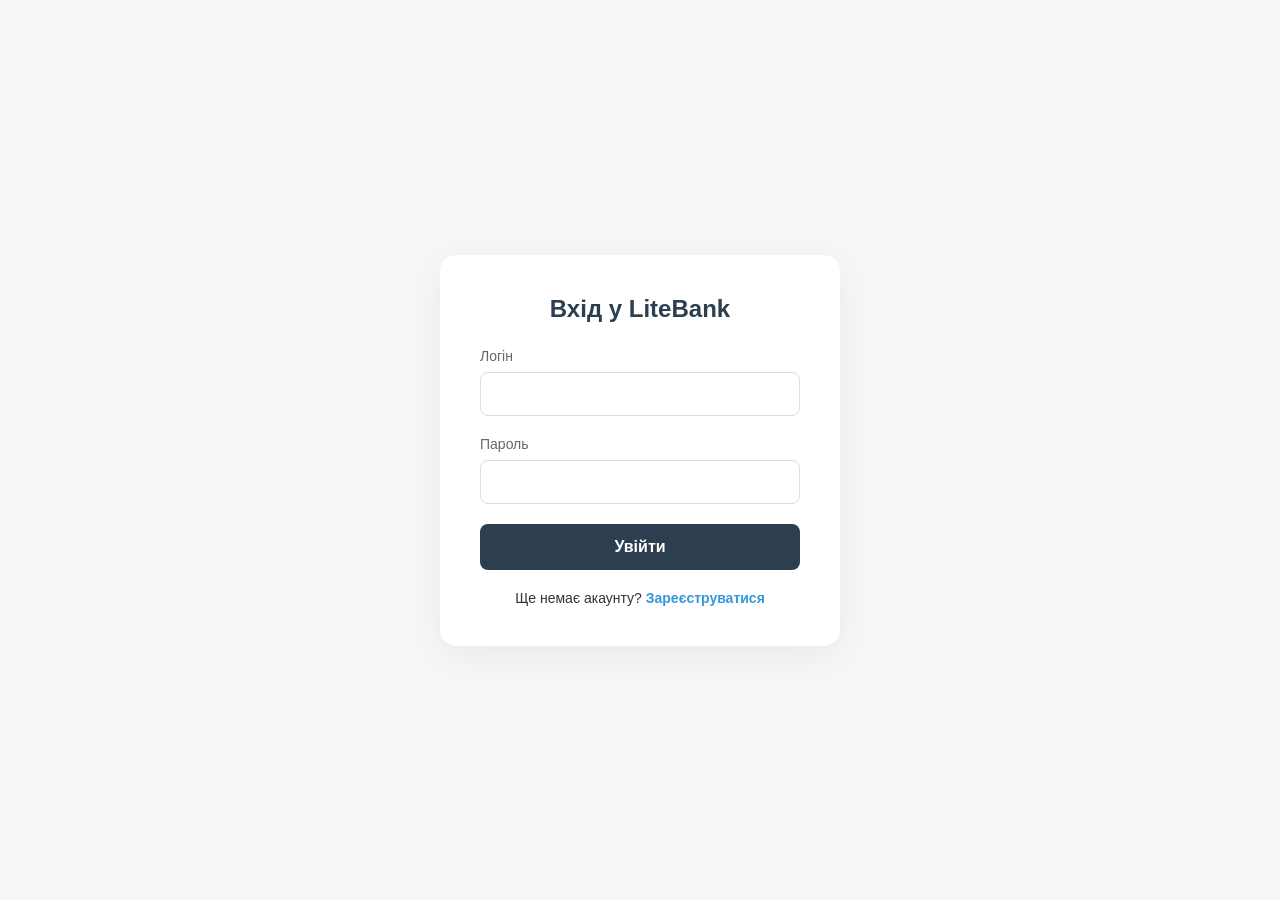
<file: Front/index.html>
<!DOCTYPE html>
<html lang="uk">
<head>
    <meta charset="UTF-8">
    <meta name="viewport" content="width=device-width, initial-scale=1.0">
    <title>LiteBank Web</title>
    <link rel="stylesheet" href="css/style.css">
</head>
<body>
    <div id="app">
        <div id="auth-view" class="view-container active">
            <div class="auth-box">
                <h1 id="auth-title">Вхід у LiteBank</h1>
                <div id="alert-box" class="alert hidden"></div>
                <form id="auth-form">
                    <div class="input-group">
                        <label for="username">Логін</label>
                        <input type="text" id="username" required autocomplete="off">
                    </div>
                    <div class="input-group">
                        <label for="password">Пароль</label>
                        <input type="password" id="password" required>
                    </div>
                    <button type="submit" id="auth-submit-btn">Увійти</button>
                </form>
                <p class="toggle-text">
                    <span id="auth-toggle-msg">Ще немає акаунту?</span> 
                    <a href="#" id="auth-toggle-link">Зареєструватися</a>
                </p>
            </div>
        </div>

        <div id="dashboard-view" class="view-container hidden">
            <nav class="navbar">
                <div class="nav-brand">LiteBank <span>Web</span></div>
                <div class="nav-controls">
                    <span id="user-greeting" class="user-greeting"></span>
                    <button id="logout-btn" class="btn-outline">Вийти</button>
                </div>
            </nav>
            
            <main class="dashboard-content">
                <div class="carousel-wrapper">
                    <button id="prev-slide" class="carousel-nav-btn">&lt;</button>
                    <div id="carousel-content" class="carousel-content">
                        <p class="text-muted" style="text-align: center; margin-top: 50px;">Завантаження...</p>
                    </div>
                    <button id="next-slide" class="carousel-nav-btn">&gt;</button>
                </div>
                <div id="carousel-dots" class="carousel-dots"></div>
            </main>
        </div>
    </div>

    <div id="card-modal" class="modal hidden">
        <div class="modal-content">
            <div class="modal-header">
                <h3>Керування карткою</h3>
                <button id="close-modal-btn" class="close-btn">&times;</button>
            </div>
            <div id="card-modal-body">
                </div>
        </div>
    </div>

    <div id="transfer-modal" class="modal hidden">
        <div class="modal-content">
            <div class="modal-header">
                <h3>Переказ за IBAN</h3>
                <button id="close-transfer-btn" class="close-btn">&times;</button>
            </div>
            
            <div id="transfer-alert" class="alert hidden"></div>

            <form id="transfer-form">
                <input type="hidden" id="transfer-from-iban">
                
                <div class="input-group">
                    <label>З рахунку</label>
                    <input type="text" id="transfer-from-display" disabled style="background-color: #f8f9fa; color: #888;">
                </div>
                
                <div class="input-group">
                    <label>IBAN отримувача</label>
                    <input type="text" id="transfer-to-iban" required placeholder="UA000000000000000000000000000" maxlength="29" autocomplete="off">
                </div>
                
                <div class="input-group">
                    <label>Сума (UAH)</label>
                    <input type="number" step="0.01" min="1" id="transfer-amount" required placeholder="100.00">
                </div>
                
                <button type="submit" id="transfer-submit-btn" class="btn-primary" style="margin-top: 10px;">Відправити гроші</button>
            </form>
        </div>
    </div>

    <script type="module" src="js/app.js"></script>
</body>
</html>
</file>
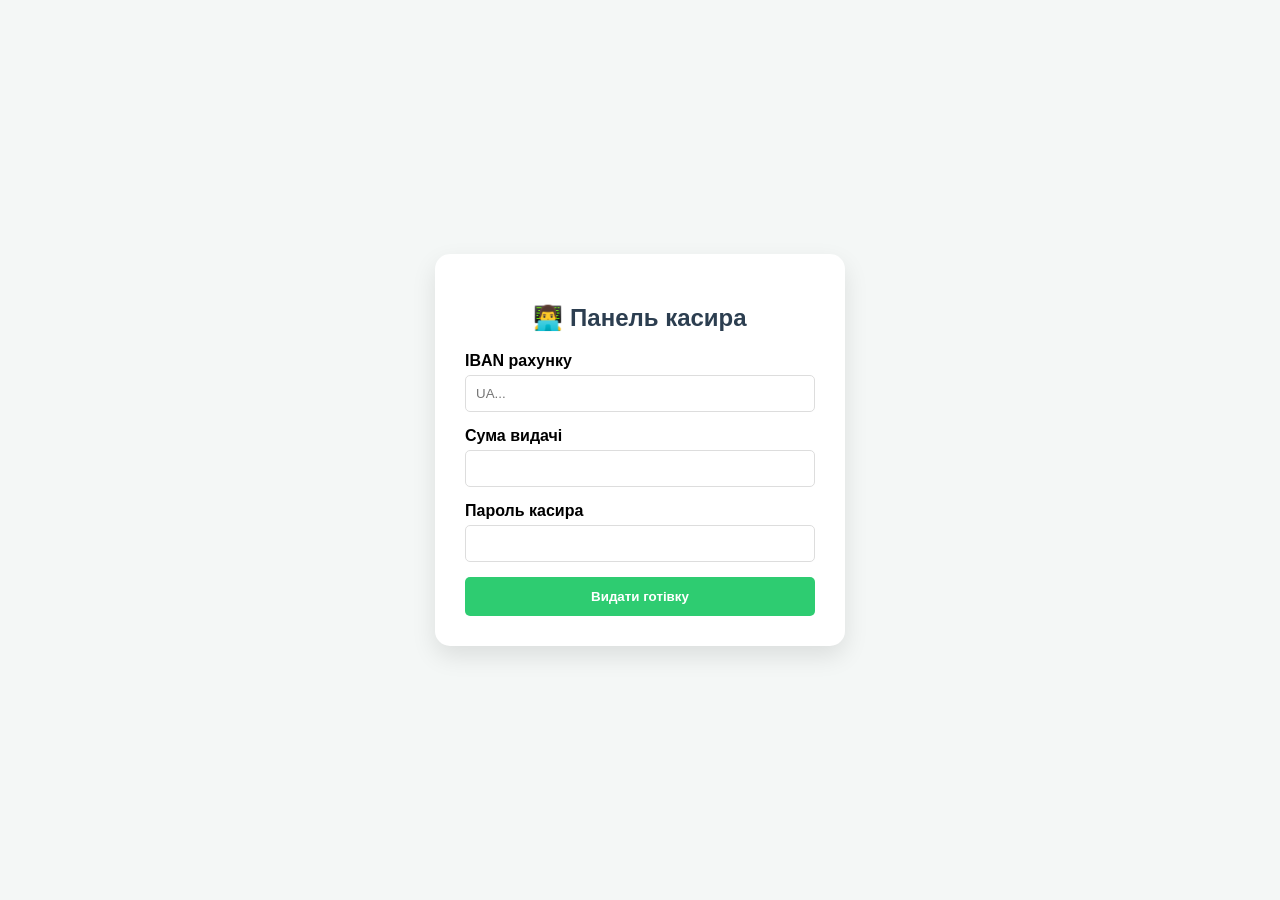
<file: Front/cashier.html>
<!DOCTYPE html>
<html lang="uk">
<head>
    <meta charset="UTF-8">
    <title>LiteBank | Cashier Panel</title>
    <style>
        :root { --primary-color: #2c3e50; --success-color: #2ecc71; --error-color: #e74c3c; }
        body { font-family: sans-serif; background: #f4f7f6; display: flex; justify-content: center; align-items: center; height: 100vh; margin: 0; }
        .box { background: white; padding: 30px; border-radius: 15px; box-shadow: 0 10px 25px rgba(0,0,0,0.1); width: 350px; }
        h2 { text-align: center; color: var(--primary-color); }
        .input-group { margin: 15px 0; }
        label { display: block; margin-bottom: 5px; font-weight: bold; }
        input { width: 100%; padding: 10px; border: 1px solid #ddd; border-radius: 5px; box-sizing: border-box; }
        button { width: 100%; padding: 12px; background: var(--success-color); color: white; border: none; border-radius: 5px; font-weight: bold; cursor: pointer; }
        .alert { padding: 10px; margin-top: 15px; border-radius: 5px; text-align: center; display: none; }
    </style>
</head>
<body>

<div class="box">
    <h2>👨‍💻 Панель касира</h2>
    <div id="alert" class="alert"></div>
    <form id="cashier-form">
        <div class="input-group">
            <label>IBAN рахунку</label>
            <input type="text" id="iban" required placeholder="UA...">
        </div>
        <div class="input-group">
            <label>Сума видачі</label>
            <input type="number" step="0.01" id="amount" required>
        </div>
        <div class="input-group">
            <label>Пароль касира</label>
            <input type="password" id="password" required>
        </div>
        <button type="submit">Видати готівку</button>
    </form>
</div>

<script>
    document.getElementById('cashier-form').addEventListener('submit', async (e) => {
        e.preventDefault();
        const alertBox = document.getElementById('alert');
        const payload = {
            iban: document.getElementById('iban').value,
            amount: parseFloat(document.getElementById('amount').value),
            cashier_password: document.getElementById('password').value
        };

        try {
            // Звертаємось на твій Transaction API (порт 8000)
            const response = await fetch('http://localhost:8003/cash_desk_withdrawal', {
                method: 'POST',
                headers: { 'Content-Type': 'application/json' },
                body: JSON.stringify(payload)
            });
            
            const data = await response.json();
            if (!response.ok) throw new Error(data.detail);

            alertBox.textContent = "✅ Видано: " + payload.amount + " UAH";
            alertBox.style.display = "block";
            alertBox.style.background = "#e8f8f5";
            alertBox.style.color = "#2ecc71";
            document.getElementById('cashier-form').reset();
        } catch (err) {
            alertBox.textContent = "❌ " + err.message;
            alertBox.style.display = "block";
            alertBox.style.background = "#fdecea";
            alertBox.style.color = "#e74c3c";
        }
    });
</script>

</body>
</html>
</file>
<file: Front/css/style.css>
:root {
    --bg-color: #f4f7f6;
    --primary-color: #2c3e50;
    --accent-color: #3498db;
    --text-color: #333;
    --error-color: #e74c3c;
    --success-color: #2ecc71;
    --warning-color: #f39c12;
    --border-radius: 16px;
}

* { box-sizing: border-box; margin: 0; padding: 0; font-family: 'Segoe UI', Tahoma, Geneva, Verdana, sans-serif; }
body { background-color: var(--bg-color); color: var(--text-color); display: flex; justify-content: center; align-items: center; min-height: 100vh; }
#app { width: 100%; max-width: 800px; padding: 20px; } /* Зробив вужчим для "мобільного" вигляду */
.view-container { display: none; }
.view-container.active { display: block; animation: fadeIn 0.4s ease-in-out; }

/* Авторизація */
.auth-box { max-width: 400px; margin: 0 auto; background: white; padding: 40px; border-radius: var(--border-radius); box-shadow: 0 10px 30px rgba(0,0,0,0.05); }
.auth-box h1 { text-align: center; margin-bottom: 25px; color: var(--primary-color); font-size: 24px; }
.input-group { margin-bottom: 20px; }
.input-group label { display: block; margin-bottom: 8px; font-weight: 500; font-size: 14px; color: #666; }
.input-group input { width: 100%; padding: 12px; border: 1px solid #ddd; border-radius: 8px; font-size: 16px; outline: none; transition: border 0.3s; }
.input-group input:focus { border-color: var(--accent-color); }

/* Кнопки */
button { width: 100%; padding: 14px; background-color: var(--primary-color); color: white; border: none; border-radius: 8px; font-size: 16px; font-weight: 600; cursor: pointer; transition: background 0.3s; }
button:hover { background-color: #1a252f; }
button:disabled { opacity: 0.6; cursor: not-allowed; }
.btn-primary { background-color: var(--primary-color); color: white; border: none; padding: 12px 24px; border-radius: 8px; cursor: pointer; font-weight: 600; width: auto; }
.btn-outline { background-color: transparent; border: 1px solid #ddd; color: #555; padding: 8px 16px; border-radius: 8px; cursor: pointer; transition: 0.2s; width: auto; }
.btn-outline:hover { border-color: var(--primary-color); color: var(--primary-color); }
#logout-btn { background-color: #e74c3c; color: white; border: none; }

.toggle-text { text-align: center; margin-top: 20px; font-size: 14px; }
.toggle-text a { color: var(--accent-color); text-decoration: none; font-weight: 600; }
.alert { padding: 12px; margin-bottom: 20px; border-radius: 8px; font-size: 14px; text-align: center; }
.alert.hidden { display: none; }
.alert.error { background-color: #fdecea; color: var(--error-color); border: 1px solid #f5c6cb; }
.alert.success { background-color: #e8f8f5; color: var(--success-color); border: 1px solid #c3e6cb; }

/* Навігація */
.navbar { display: flex; justify-content: space-between; align-items: center; padding: 15px 25px; background: white; border-radius: var(--border-radius); box-shadow: 0 4px 15px rgba(0,0,0,0.03); margin-bottom: 20px; }
.nav-brand { font-size: 20px; font-weight: 700; color: var(--primary-color); }
.nav-brand span { font-weight: 400; color: #888; }
.nav-controls { display: flex; align-items: center; gap: 15px; }
.user-greeting { font-weight: 500; color: #555; }

/* Карусель (Слайдер) */
.carousel-wrapper { display: flex; align-items: stretch; gap: 15px; }
.carousel-nav-btn { background: white; border: 1px solid #eee; font-size: 20px; cursor: pointer; color: var(--primary-color); width: 45px; border-radius: 12px; box-shadow: 0 4px 10px rgba(0,0,0,0.03); display: flex; align-items: center; justify-content: center; transition: 0.2s; }
.carousel-nav-btn:hover { background: #f8f9fa; transform: scale(1.05); }
/* --- ОНОВЛЕНА КАРУСЕЛЬ З АНІМАЦІЄЮ --- */
.carousel-content { 
    flex: 1; 
    background: white; 
    border-radius: var(--border-radius); 
    padding: 30px; 
    box-shadow: 0 10px 30px rgba(0,0,0,0.05); 
    min-height: 450px; 
    position: relative; 
    overflow: hidden; /* Обов'язково: щоб карти, які вилітають, не розтягували екран */
}

/* Внутрішній контейнер, який безпосередньо буде анімуватися */
.carousel-slide-inner {
    transition: transform 0.3s cubic-bezier(0.25, 1, 0.5, 1), opacity 0.3s ease;
    width: 100%;
    height: 100%;
}

/* Стан вильоту вліво (коли гортаємо вперед) */
.slide-out-left {
    transform: translateX(-100%);
    opacity: 0;
}

/* Стан вильоту вправо (коли гортаємо назад) */
.slide-out-right {
    transform: translateX(100%);
    opacity: 0;
}

/* Початкова позиція для заїзду справа */
.slide-in-right {
    transform: translateX(100%);
    opacity: 0;
}

/* Початкова позиція для заїзду зліва */
.slide-in-left {
    transform: translateX(-100%);
    opacity: 0;
}
.carousel-dots { text-align: center; margin-top: 20px; }
.dot { display: inline-block; width: 8px; height: 8px; background: #ddd; border-radius: 50%; margin: 0 5px; cursor: pointer; transition: 0.3s; }
.dot.active { background: var(--primary-color); transform: scale(1.3); }

/* Вміст рахунку */
.account-header { text-align: center; margin-bottom: 25px; }
.account-title { font-size: 13px; color: #888; text-transform: uppercase; letter-spacing: 0.5px; }
.account-iban { font-size: 14px; font-weight: 500; color: #aaa; margin-top: 4px; }
.account-balance { font-size: 36px; font-weight: 700; color: var(--primary-color); margin-top: 10px; letter-spacing: -0.5px; }
.account-balance .currency { font-size: 18px; color: #888; font-weight: 500; }

/* Кнопки дій (Поповнити / Переказати) */
.account-main-actions { display: flex; gap: 15px; margin-bottom: 30px; }
.action-btn { flex: 1; padding: 15px; border-radius: 12px; border: none; background: #f8f9fa; cursor: pointer; font-weight: 600; color: var(--primary-color); display: flex; flex-direction: column; align-items: center; gap: 8px; transition: 0.2s; box-shadow: 0 2px 5px rgba(0,0,0,0.02); }
.action-btn:hover { background: #eef2f5; transform: translateY(-2px); }

/* Дизайн банківської картки */
.bank-card { background: linear-gradient(135deg, #1e293b, #0f172a); color: white; padding: 25px; border-radius: 16px; position: relative; overflow: hidden; box-shadow: 0 10px 20px rgba(0,0,0,0.15); margin-bottom: 30px; cursor: pointer; transition: transform 0.2s; }
.bank-card:hover { transform: scale(1.02) translateY(-3px); box-shadow: 0 15px 25px rgba(0,0,0,0.2); }
.bank-card::before { content: ''; position: absolute; top: -50px; right: -50px; width: 120px; height: 120px; background: rgba(255,255,255,0.05); border-radius: 50%; }
.card-number { font-family: 'Courier New', Courier, monospace; font-size: 22px; letter-spacing: 3px; margin-bottom: 20px; margin-top: 5px; }
.card-details { display: flex; justify-content: space-between; font-size: 12px; color: #94a3b8; }
.card-details span { color: #f8fafc; font-weight: 500; font-size: 14px; display: block; margin-top: 4px;}
.card-hint { font-size: 11px; text-align: center; margin-top: 15px; color: rgba(255,255,255,0.4); text-transform: uppercase; letter-spacing: 1px; }

/* Транзакції */
.transactions-section h4 { margin-bottom: 15px; color: #555; font-size: 15px; }
.transaction-item { display: flex; justify-content: space-between; align-items: center; padding: 15px 0; border-bottom: 1px solid #f0f0f0; }
.transaction-item:last-child { border-bottom: none; }
.tx-info { display: flex; flex-direction: column; gap: 4px; }
.tx-title { font-weight: 600; font-size: 15px; color: #333; }
.tx-date { font-size: 12px; color: #888; }
.tx-amount { font-weight: 700; font-size: 15px; }
.tx-amount.positive { color: var(--success-color); }

/* Модальне вікно налаштувань */
.modal { position: fixed; top: 0; left: 0; width: 100%; height: 100%; background: rgba(0,0,0,0.5); display: flex; justify-content: center; align-items: center; z-index: 1000; backdrop-filter: blur(4px); }
.modal.hidden { display: none; }
.modal-content { background: #fff; width: 90%; max-width: 400px; border-radius: 20px; padding: 30px; box-shadow: 0 20px 50px rgba(0,0,0,0.1); animation: popIn 0.3s cubic-bezier(0.175, 0.885, 0.32, 1.275); }
.modal-header { display: flex; justify-content: space-between; align-items: center; margin-bottom: 25px; }
.modal-header h3 { font-size: 18px; color: var(--primary-color); }
.close-btn { background: none; border: none; font-size: 28px; cursor: pointer; color: #888; width: auto; padding: 0; }
.modal-actions { display: flex; flex-direction: column; gap: 12px; margin-top: 25px; }

@keyframes fadeIn { from { opacity: 0; transform: translateY(10px); } to { opacity: 1; transform: translateY(0); } }
@keyframes popIn { from { opacity: 0; transform: scale(0.9); } to { opacity: 1; transform: scale(1); } }
</file>
